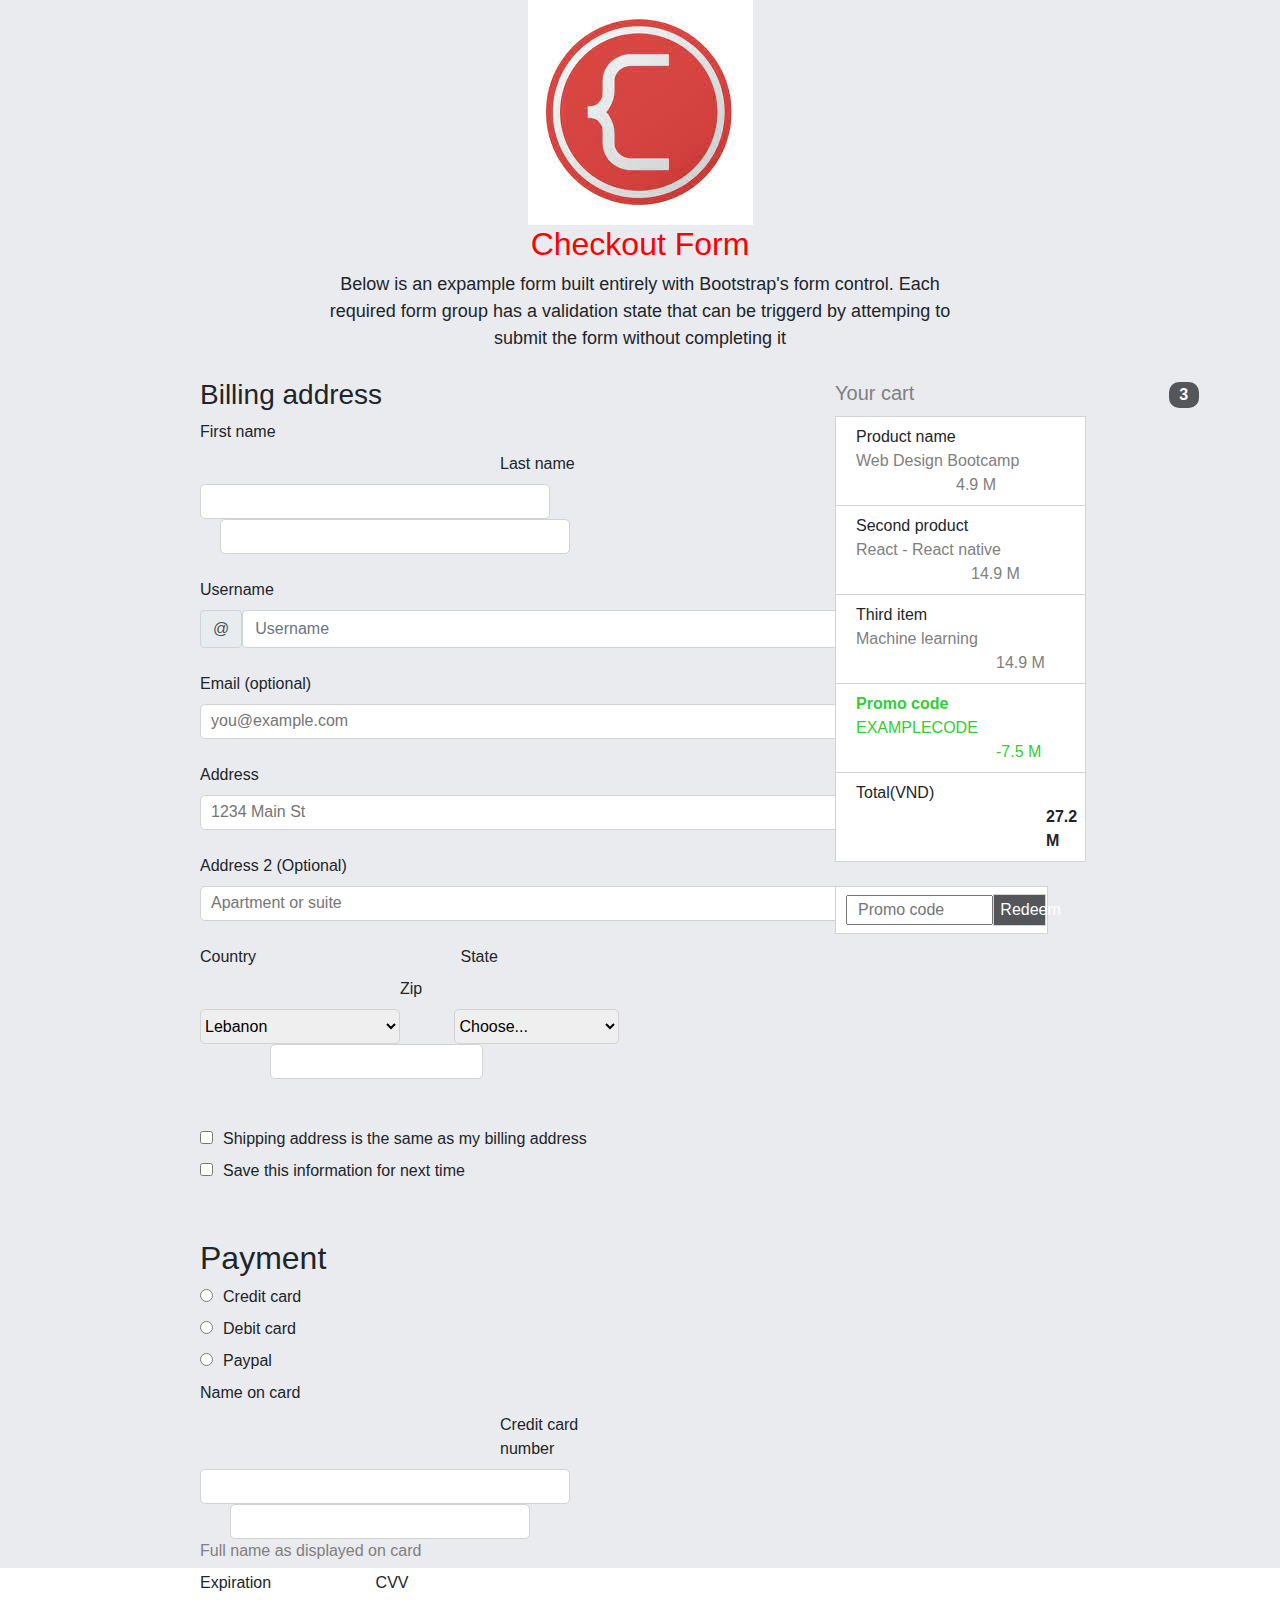
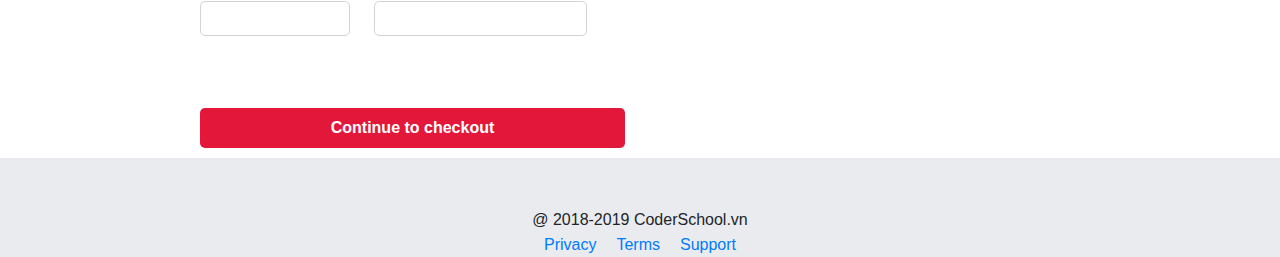
<file: checkout-form/index.html>
<!DOCTYPE html>
<html lang="en">

<head>
    <meta charset="UTF-8">
    <meta http-equiv="X-UA-Compatible" content="IE=edge">
    <meta name="viewport" content="width=device-width, initial-scale=1.0">
    <title>Checkout Form</title>
    <link rel="stylesheet" href="style.css">
    <link rel="stylesheet" crossorigin="anonymous" href="https://use.fontawesome.com/releases/v5.6.3/css/all.css"
        integrity="sha384-UHRtZLI+pbxtHCWp1t77Bi1L4ZtiqrqD80Kn4Z8NTSRyMA2Fd33n5dQ8lWUE00s/" />
    <link rel="stylesheet" crossorigin="anonymous"
        href="https://stackpath.bootstrapcdn.com/bootstrap/4.4.1/css/bootstrap.min.css"
        integrity="sha384-Vkoo8x4CGsO3+Hhxv8T/Q5PaXtkKtu6ug5TOeNV6gBiFeWPGFN9MuhOf23Q9Ifjh" />
    <link rel="icon"
        href="[data-uri]">

</head>

<body>
    <nav>
        <div class="container1">
            <img
                src="[data-uri]">
            <h2 class="heading">Checkout Form</h2>
            <p class="u-heading">Below is an expample form built entirely with Bootstrap's form control.
                Each required form group has a validation state that can be triggerd by attemping to submit the form
                without completing it</p>

        </div>

    </nav>
    <section>
        <div class="container2">
            <div class="left">
                <h3 class="left-heading">Billing address</h3>
                <div class="line1">
                    <label class="firstname">First name</label>
                    <label class="lastname">Last name</label>
                </div>
                <div class="box-line1">
                    <input box class="box1">
                    <input box class="box2">
                </div>
                <br />
                <div class="line2">
                    <label class="username">Username</label>
                </div>
                <div class=box-line2>
                    <div class="box3">
                        <span class="input-group-text" id="basic-addon1">@</span>
                        <input type="text" class="form-control" placeholder="Username" aria-label="Username"
                            aria-describedby="basic-addon1">
                    </div>

                </div>
                <br />
                <div class="line3">


                    <label class="email">Email (optional)</label>


                </div>
                <div class="box-line3">
                    <input placeholder="you@example.com" type="email" class="box4">
                </div>
                <br />
                <div class="line4">
                    <label class="address">Address</label>
                </div>
                <div class="box-line4">
                    <input placeholder="1234 Main St" class="box5">
                </div>
                <br />
                <div class="line5">
                    <label class="address2">Address 2 (Optional)</label>
                </div>
                <div class="box-line5">
                    <input placeholder="Apartment or suite" class="box6">
                </div>
                <br>
                <div class="line6">
                    <label class="Country">Country</label>
                    <label class="state">State</label>
                    <label class="zip">Zip</label>
                </div>

                <div class="box-line6">
                    <select class="country-selection">
                        <option selected>Choose...</option>
                        <option value="Afghanistan">Afghanistan</option>
                        <option value="Albania">Albania</option>
                        <option value="Algeria">Algeria</option>
                        <option value="American Samoa">American Samoa</option>
                        <option value="Andorra">Andorra</option>
                        <option value="Angola">Angola</option>
                        <option value="Anguilla">Anguilla</option>
                        <option value="Antartica">Antarctica</option>
                        <option value="Antigua and Barbuda">Antigua and Barbuda</option>
                        <option value="Argentina">Argentina</option>
                        <option value="Armenia">Armenia</option>
                        <option value="Aruba">Aruba</option>
                        <option value="Australia">Australia</option>
                        <option value="Austria">Austria</option>
                        <option value="Azerbaijan">Azerbaijan</option>
                        <option value="Bahamas">Bahamas</option>
                        <option value="Bahrain">Bahrain</option>
                        <option value="Bangladesh">Bangladesh</option>
                        <option value="Barbados">Barbados</option>
                        <option value="Belarus">Belarus</option>
                        <option value="Belgium">Belgium</option>
                        <option value="Belize">Belize</option>
                        <option value="Benin">Benin</option>
                        <option value="Bermuda">Bermuda</option>
                        <option value="Bhutan">Bhutan</option>
                        <option value="Bolivia">Bolivia</option>
                        <option value="Bosnia and Herzegowina">Bosnia and Herzegowina</option>
                        <option value="Botswana">Botswana</option>
                        <option value="Bouvet Island">Bouvet Island</option>
                        <option value="Brazil">Brazil</option>
                        <option value="British Indian Ocean Territory">British Indian Ocean Territory</option>
                        <option value="Brunei Darussalam">Brunei Darussalam</option>
                        <option value="Bulgaria">Bulgaria</option>
                        <option value="Burkina Faso">Burkina Faso</option>
                        <option value="Burundi">Burundi</option>
                        <option value="Cambodia">Cambodia</option>
                        <option value="Cameroon">Cameroon</option>
                        <option value="Canada">Canada</option>
                        <option value="Cape Verde">Cape Verde</option>
                        <option value="Cayman Islands">Cayman Islands</option>
                        <option value="Central African Republic">Central African Republic</option>
                        <option value="Chad">Chad</option>
                        <option value="Chile">Chile</option>
                        <option value="China">China</option>
                        <option value="Christmas Island">Christmas Island</option>
                        <option value="Cocos Islands">Cocos (Keeling) Islands</option>
                        <option value="Colombia">Colombia</option>
                        <option value="Comoros">Comoros</option>
                        <option value="Congo">Congo</option>
                        <option value="Congo">Congo, the Democratic Republic of the</option>
                        <option value="Cook Islands">Cook Islands</option>
                        <option value="Costa Rica">Costa Rica</option>
                        <option value="Cota D'Ivoire">Cote d'Ivoire</option>
                        <option value="Croatia">Croatia (Hrvatska)</option>
                        <option value="Cuba">Cuba</option>
                        <option value="Cyprus">Cyprus</option>
                        <option value="Czech Republic">Czech Republic</option>
                        <option value="Denmark">Denmark</option>
                        <option value="Djibouti">Djibouti</option>
                        <option value="Dominica">Dominica</option>
                        <option value="Dominican Republic">Dominican Republic</option>
                        <option value="East Timor">East Timor</option>
                        <option value="Ecuador">Ecuador</option>
                        <option value="Egypt">Egypt</option>
                        <option value="El Salvador">El Salvador</option>
                        <option value="Equatorial Guinea">Equatorial Guinea</option>
                        <option value="Eritrea">Eritrea</option>
                        <option value="Estonia">Estonia</option>
                        <option value="Ethiopia">Ethiopia</option>
                        <option value="Falkland Islands">Falkland Islands (Malvinas)</option>
                        <option value="Faroe Islands">Faroe Islands</option>
                        <option value="Fiji">Fiji</option>
                        <option value="Finland">Finland</option>
                        <option value="France">France</option>
                        <option value="France Metropolitan">France, Metropolitan</option>
                        <option value="French Guiana">French Guiana</option>
                        <option value="French Polynesia">French Polynesia</option>
                        <option value="French Southern Territories">French Southern Territories</option>
                        <option value="Gabon">Gabon</option>
                        <option value="Gambia">Gambia</option>
                        <option value="Georgia">Georgia</option>
                        <option value="Germany">Germany</option>
                        <option value="Ghana">Ghana</option>
                        <option value="Gibraltar">Gibraltar</option>
                        <option value="Greece">Greece</option>
                        <option value="Greenland">Greenland</option>
                        <option value="Grenada">Grenada</option>
                        <option value="Guadeloupe">Guadeloupe</option>
                        <option value="Guam">Guam</option>
                        <option value="Guatemala">Guatemala</option>
                        <option value="Guinea">Guinea</option>
                        <option value="Guinea-Bissau">Guinea-Bissau</option>
                        <option value="Guyana">Guyana</option>
                        <option value="Haiti">Haiti</option>
                        <option value="Heard and McDonald Islands">Heard and Mc Donald Islands</option>
                        <option value="Holy See">Holy See (Vatican City State)</option>
                        <option value="Honduras">Honduras</option>
                        <option value="Hong Kong">Hong Kong</option>
                        <option value="Hungary">Hungary</option>
                        <option value="Iceland">Iceland</option>
                        <option value="India">India</option>
                        <option value="Indonesia">Indonesia</option>
                        <option value="Iran">Iran (Islamic Republic of)</option>
                        <option value="Iraq">Iraq</option>
                        <option value="Ireland">Ireland</option>
                        <option value="Israel">Israel</option>
                        <option value="Italy">Italy</option>
                        <option value="Jamaica">Jamaica</option>
                        <option value="Japan">Japan</option>
                        <option value="Jordan">Jordan</option>
                        <option value="Kazakhstan">Kazakhstan</option>
                        <option value="Kenya">Kenya</option>
                        <option value="Kiribati">Kiribati</option>
                        <option value="Democratic People's Republic of Korea">Korea, Democratic People's Republic of
                        </option>
                        <option value="Korea">Korea, Republic of</option>
                        <option value="Kuwait">Kuwait</option>
                        <option value="Kyrgyzstan">Kyrgyzstan</option>
                        <option value="Lao">Lao People's Democratic Republic</option>
                        <option value="Latvia">Latvia</option>
                        <option value="Lebanon" selected>Lebanon</option>
                        <option value="Lesotho">Lesotho</option>
                        <option value="Liberia">Liberia</option>
                        <option value="Libyan Arab Jamahiriya">Libyan Arab Jamahiriya</option>
                        <option value="Liechtenstein">Liechtenstein</option>
                        <option value="Lithuania">Lithuania</option>
                        <option value="Luxembourg">Luxembourg</option>
                        <option value="Macau">Macau</option>
                        <option value="Macedonia">Macedonia, The Former Yugoslav Republic of</option>
                        <option value="Madagascar">Madagascar</option>
                        <option value="Malawi">Malawi</option>
                        <option value="Malaysia">Malaysia</option>
                        <option value="Maldives">Maldives</option>
                        <option value="Mali">Mali</option>
                        <option value="Malta">Malta</option>
                        <option value="Marshall Islands">Marshall Islands</option>
                        <option value="Martinique">Martinique</option>
                        <option value="Mauritania">Mauritania</option>
                        <option value="Mauritius">Mauritius</option>
                        <option value="Mayotte">Mayotte</option>
                        <option value="Mexico">Mexico</option>
                        <option value="Micronesia">Micronesia, Federated States of</option>
                        <option value="Moldova">Moldova, Republic of</option>
                        <option value="Monaco">Monaco</option>
                        <option value="Mongolia">Mongolia</option>
                        <option value="Montserrat">Montserrat</option>
                        <option value="Morocco">Morocco</option>
                        <option value="Mozambique">Mozambique</option>
                        <option value="Myanmar">Myanmar</option>
                        <option value="Namibia">Namibia</option>
                        <option value="Nauru">Nauru</option>
                        <option value="Nepal">Nepal</option>
                        <option value="Netherlands">Netherlands</option>
                        <option value="Netherlands Antilles">Netherlands Antilles</option>
                        <option value="New Caledonia">New Caledonia</option>
                        <option value="New Zealand">New Zealand</option>
                        <option value="Nicaragua">Nicaragua</option>
                        <option value="Niger">Niger</option>
                        <option value="Nigeria">Nigeria</option>
                        <option value="Niue">Niue</option>
                        <option value="Norfolk Island">Norfolk Island</option>
                        <option value="Northern Mariana Islands">Northern Mariana Islands</option>
                        <option value="Norway">Norway</option>
                        <option value="Oman">Oman</option>
                        <option value="Pakistan">Pakistan</option>
                        <option value="Palau">Palau</option>
                        <option value="Panama">Panama</option>
                        <option value="Papua New Guinea">Papua New Guinea</option>
                        <option value="Paraguay">Paraguay</option>
                        <option value="Peru">Peru</option>
                        <option value="Philippines">Philippines</option>
                        <option value="Pitcairn">Pitcairn</option>
                        <option value="Poland">Poland</option>
                        <option value="Portugal">Portugal</option>
                        <option value="Puerto Rico">Puerto Rico</option>
                        <option value="Qatar">Qatar</option>
                        <option value="Reunion">Reunion</option>
                        <option value="Romania">Romania</option>
                        <option value="Russia">Russian Federation</option>
                        <option value="Rwanda">Rwanda</option>
                        <option value="Saint Kitts and Nevis">Saint Kitts and Nevis</option>
                        <option value="Saint LUCIA">Saint LUCIA</option>
                        <option value="Saint Vincent">Saint Vincent and the Grenadines</option>
                        <option value="Samoa">Samoa</option>
                        <option value="San Marino">San Marino</option>
                        <option value="Sao Tome and Principe">Sao Tome and Principe</option>
                        <option value="Saudi Arabia">Saudi Arabia</option>
                        <option value="Senegal">Senegal</option>
                        <option value="Seychelles">Seychelles</option>
                        <option value="Sierra">Sierra Leone</option>
                        <option value="Singapore">Singapore</option>
                        <option value="Slovakia">Slovakia (Slovak Republic)</option>
                        <option value="Slovenia">Slovenia</option>
                        <option value="Solomon Islands">Solomon Islands</option>
                        <option value="Somalia">Somalia</option>
                        <option value="South Africa">South Africa</option>
                        <option value="South Georgia">South Georgia and the South Sandwich Islands</option>
                        <option value="Span">Spain</option>
                        <option value="SriLanka">Sri Lanka</option>
                        <option value="St. Helena">St. Helena</option>
                        <option value="St. Pierre and Miguelon">St. Pierre and Miquelon</option>
                        <option value="Sudan">Sudan</option>
                        <option value="Suriname">Suriname</option>
                        <option value="Svalbard">Svalbard and Jan Mayen Islands</option>
                        <option value="Swaziland">Swaziland</option>
                        <option value="Sweden">Sweden</option>
                        <option value="Switzerland">Switzerland</option>
                        <option value="Syria">Syrian Arab Republic</option>
                        <option value="Taiwan">Taiwan, Province of China</option>
                        <option value="Tajikistan">Tajikistan</option>
                        <option value="Tanzania">Tanzania, United Republic of</option>
                        <option value="Thailand">Thailand</option>
                        <option value="Togo">Togo</option>
                        <option value="Tokelau">Tokelau</option>
                        <option value="Tonga">Tonga</option>
                        <option value="Trinidad and Tobago">Trinidad and Tobago</option>
                        <option value="Tunisia">Tunisia</option>
                        <option value="Turkey">Turkey</option>
                        <option value="Turkmenistan">Turkmenistan</option>
                        <option value="Turks and Caicos">Turks and Caicos Islands</option>
                        <option value="Tuvalu">Tuvalu</option>
                        <option value="Uganda">Uganda</option>
                        <option value="Ukraine">Ukraine</option>
                        <option value="United Arab Emirates">United Arab Emirates</option>
                        <option value="United Kingdom">United Kingdom</option>
                        <option value="United States">United States</option>
                        <option value="United States Minor Outlying Islands">United States Minor Outlying Islands
                        </option>
                        <option value="Uruguay">Uruguay</option>
                        <option value="Uzbekistan">Uzbekistan</option>
                        <option value="Vanuatu">Vanuatu</option>
                        <option value="Venezuela">Venezuela</option>
                        <option value="Vietnam">Viet Nam</option>
                        <option value="Virgin Islands (British)">Virgin Islands (British)</option>
                        <option value="Virgin Islands (U.S)">Virgin Islands (U.S.)</option>
                        <option value="Wallis and Futana Islands">Wallis and Futuna Islands</option>
                        <option value="Western Sahara">Western Sahara</option>
                        <option value="Yemen">Yemen</option>
                        <option value="Serbia">Serbia</option>
                        <option value="Zambia">Zambia</option>
                        <option value="Zimbabwe">Zimbabwe</option>
                    </select>
                    <select class="state-selection">
                        <option selected>Choose...</option>
                        <option value="AL">Alabama</option>
                        <option value="AK">Alaska</option>
                        <option value="AZ">Arizona</option>
                        <option value="AR">Arkansas</option>
                        <option value="CA">California</option>
                        <option value="CO">Colorado</option>
                        <option value="CT">Connecticut</option>
                        <option value="DE">Delaware</option>
                        <option value="DC">District Of Columbia</option>
                        <option value="FL">Florida</option>
                        <option value="GA">Georgia</option>
                        <option value="HI">Hawaii</option>
                        <option value="ID">Idaho</option>
                        <option value="IL">Illinois</option>
                        <option value="IN">Indiana</option>
                        <option value="IA">Iowa</option>
                        <option value="KS">Kansas</option>
                        <option value="KY">Kentucky</option>
                        <option value="LA">Louisiana</option>
                        <option value="ME">Maine</option>
                        <option value="MD">Maryland</option>
                        <option value="MA">Massachusetts</option>
                        <option value="MI">Michigan</option>
                        <option value="MN">Minnesota</option>
                        <option value="MS">Mississippi</option>
                        <option value="MO">Missouri</option>
                        <option value="MT">Montana</option>
                        <option value="NE">Nebraska</option>
                        <option value="NV">Nevada</option>
                        <option value="NH">New Hampshire</option>
                        <option value="NJ">New Jersey</option>
                        <option value="NM">New Mexico</option>
                        <option value="NY">New York</option>
                        <option value="NC">North Carolina</option>
                        <option value="ND">North Dakota</option>
                        <option value="OH">Ohio</option>
                        <option value="OK">Oklahoma</option>
                        <option value="OR">Oregon</option>
                        <option value="PA">Pennsylvania</option>
                        <option value="RI">Rhode Island</option>
                        <option value="SC">South Carolina</option>
                        <option value="SD">South Dakota</option>
                        <option value="TN">Tennessee</option>
                        <option value="TX">Texas</option>
                        <option value="UT">Utah</option>
                        <option value="VT">Vermont</option>
                        <option value="VA">Virginia</option>
                        <option value="WA">Washington</option>
                        <option value="WV">West Virginia</option>
                        <option value="WI">Wisconsin</option>
                        <option value="WY">Wyoming</option>
                    </select>
                    <input box class="zipbox">
                </div>
                <br>
                <br>
                <div class="check-line1-2">
                    <input type="checkbox" class="checkbox1"><label class="check-line">Shipping address is the same as my billing
                        address</label>
                    <br>
                    <input type="checkbox" class="checkbox1"><label class="check-line">Save this information for next time</label>

                </div>
                <br>
                <br>
                <div class="payment">
                    <h2>Payment</h2>
                    <input type="radio"><label class="payment1">Credit card</label>
                    <br>
                    <input type="radio"><label class="payment1">Debit card</label>
                    <br>
                    <input type="radio"><label class="payment1">Paypal</label>
                </div>
                <div class="payment-line1">
                    <label class="cardname">Name on card</label>
                    <label class="cardnumber">Credit card number</label>
                </div>
                <div class="payment-line2">
                    <input box class="payment-box1">
                    <input box class="payment-box2">
                </div>
                <div class="payment-line3">
                    <label>Full name as displayed on card</label>
                </div>
                <div class="payment-line4">
                    <label class="expiration">Expiration</label>
                    <label class="cvv">CVV</label>
                </div>
                <div class="payment-line5">
                    <input box class="payment-box3">
                    <input box class="payment-box4">
                </div>
                <br>
                <br>
                <br>
                <div class="continue-btn">
                    <button class="continue-btn1">Continue to checkout</button>
                </div>


            </div>
            <div class="right">

                <label class=right-heading>Your cart</label>



                <button class="right-heading-btn">3</button>

                <table>
                    <tr>
                        <td>
                            <div class="product-name">Product name
                                <div class="web-bootcamp">Web Design Bootcamp</div>
                            </div>
                            
                            <div class="price1">4.9 M</div>
                        </td>




                    </tr>
                    <tr>
                        <td>
                            <div class="second-product">Second product <div class="react">React - React native</div> </div>
                            <div class="price2">14.9 M</div>
                        </td>

                    </tr>
                    <tr>
                        <td>
                            <div class="third-item">Third item <div class="machine">Machine learning</div></div>
                            <div class="price3">14.9 M</div>

                        </td>

                    </tr>
                    <tr>
                        <td>
                            <div class="promo-code">
                                <div class="promo-code1">Promo code </div><div class="examplecode">EXAMPLECODE</div>
                            </div>
                            <div class="price4">-7.5 M</div>
                        </td>

                    </tr>
                    <tr>
                        <td>
                            <div class="total">Total(VND)</div>
                            <div class="price5">27.2 M</div>
                        </td>

                    </tr>
                </table>
                <br>
                <div class="right-box">
                    <input placeholder="Promo code" class="code-box">
                    <button class="redeem">Redeem</button>
                </div>
            </div>
           
            
        </div>
    </section>
    <footer>
        <div class="final">
            <label>@ 2018-2019 CoderSchool.vn</label>
        </div>
        <div class="final1">
            <a class="privacy" href="#">Privacy</a>
            <a class="terms" href="#">Terms</a>
            <a class="support" href="#">Support</a>
        </div>
    </footer>
    <script src="https://code.jquery.com/jquery-3.4.1.slim.min.js"
        integrity="sha384-J6qa4849blE2+poT4WnyKhv5vZF5SrPo0iEjwBvKU7imGFAV0wwj1yYfoRSJoZ+n"
        crossorigin="anonymous"></script>
    <script src="https://cdn.jsdelivr.net/npm/popper.js@1.16.0/dist/umd/popper.min.js"
        integrity="sha384-Q6E9RHvbIyZFJoft+2mJbHaEWldlvI9IOYy5n3zV9zzTtmI3UksdQRVvoxMfooAo"
        crossorigin="anonymous"></script>
    <script src="https://stackpath.bootstrapcdn.com/bootstrap/4.4.1/js/bootstrap.min.js"
        integrity="sha384-wfSDF2E50Y2D1uUdj0O3uMBJnjuUD4Ih7YwaYd1iqfktj0Uod8GCExl3Og8ifwB6"
        crossorigin="anonymous"></script>
</body>

</html>
</file>
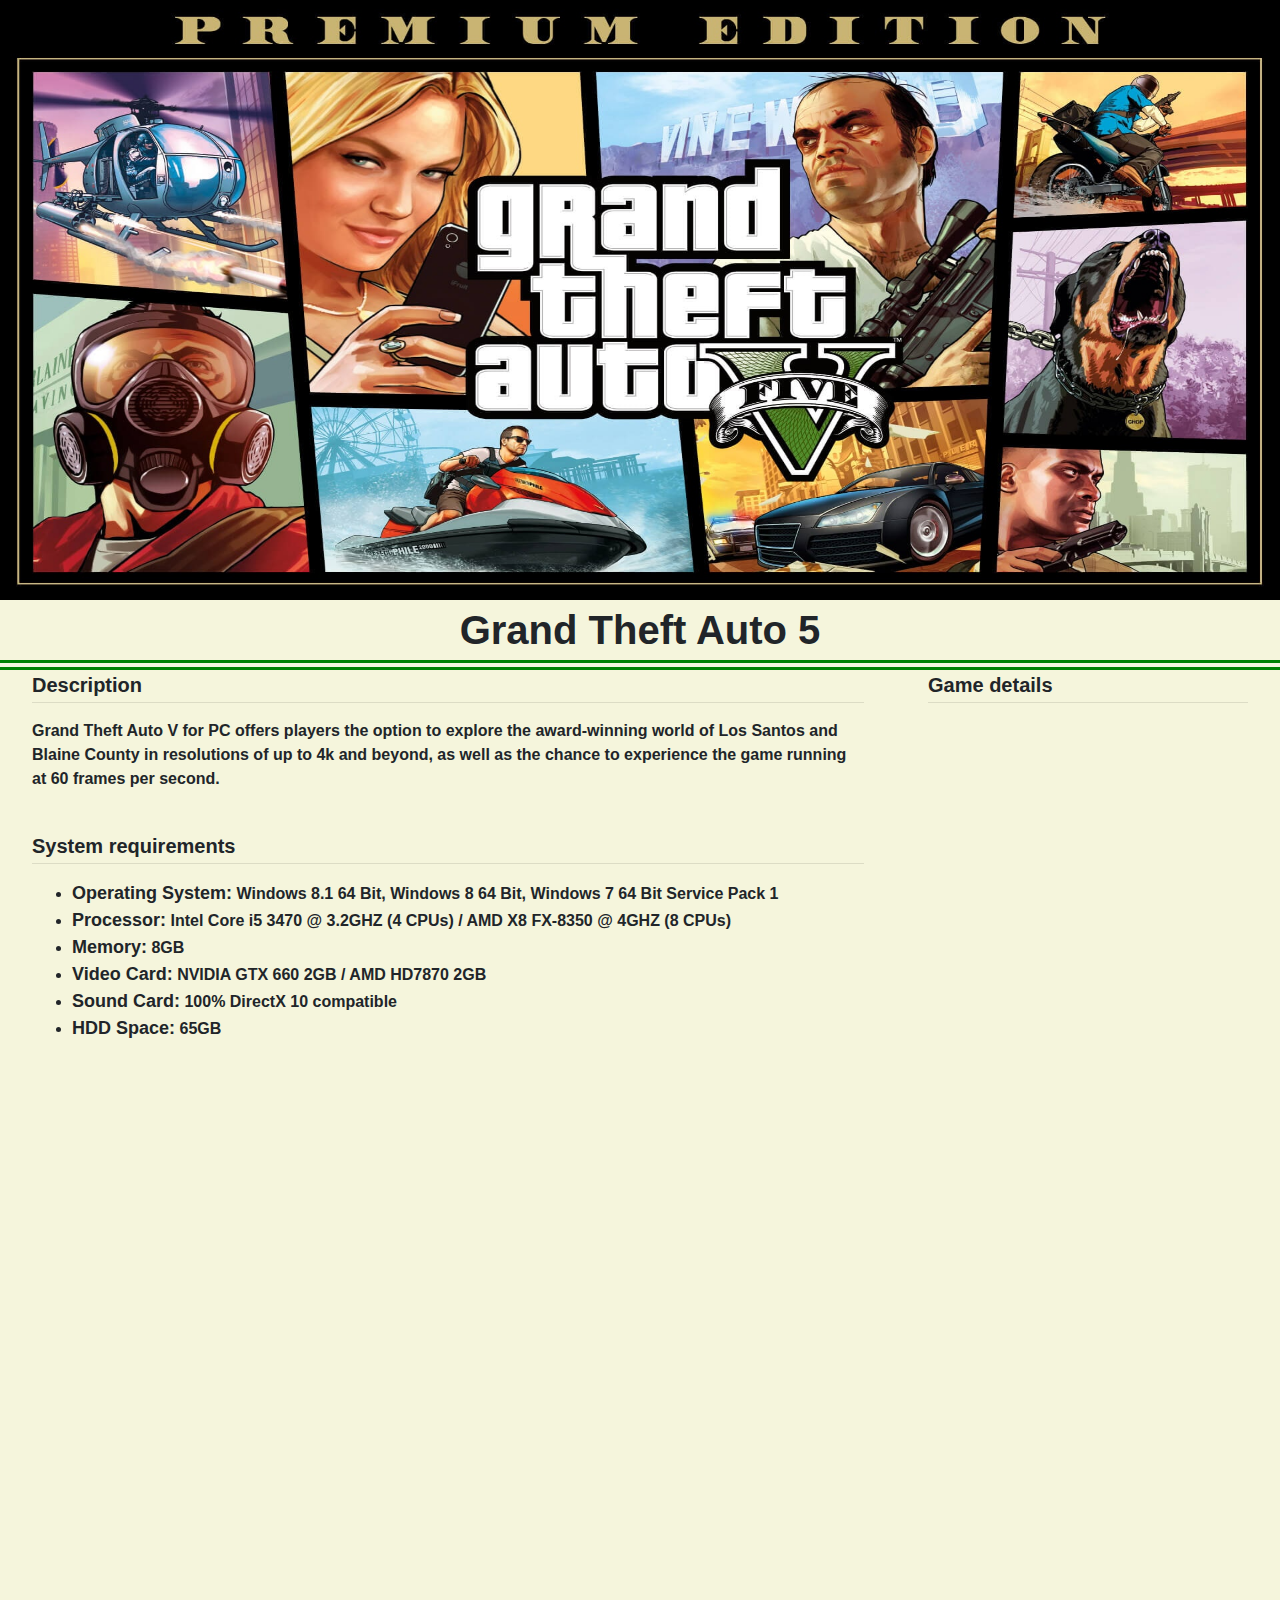
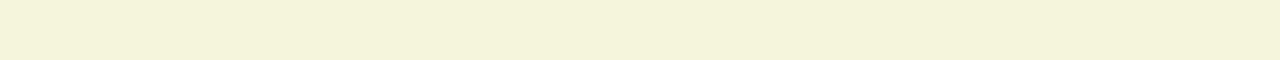
<file: Long/game-page/index.html>
<!DOCTYPE html>
<html lang="en">

<head>
    <meta charset="UTF-8">
    <meta http-equiv="X-UA-Compatible" content="IE=edge">
    <meta name="viewport" content="width=device-width, initial-scale=1.0">
    <title>Game</title>
    <link rel="stylesheet" href="https://maxcdn.bootstrapcdn.com/bootstrap/4.0.0/css/bootstrap.min.css" integrity="sha384-Gn5384xqQ1aoWXA+058RXPxPg6fy4IWvTNh0E263XmFcJlSAwiGgFAW/dAiS6JXm" crossorigin="anonymous">
    <link rel="stylesheet" href="style.css" />
</head>

<body>
    <div class="top-img-div">
        <img class="game-img" src="img/GTA5.jpg" alt="game" />
    </div>


    <span class="big-bolded"> Grand Theft Auto 5</span>


    <div class="info-board">
        <div class="general-info">
            <span class="headtag">Description</span>
            <hr style="margin-top: 2px;">
            <p>Grand Theft Auto V for PC offers players the option to explore the award-winning world of Los Santos and Blaine County in resolutions of up to 4k and beyond, as well as the chance to experience the game running at 60 frames per second.</p>
            <br>
            <span class="headtag">System requirements</span>
            <hr style="margin-top:2px;">
            <ul>
                <li><span>Operating System:</span> Windows 8.1 64 Bit, Windows 8 64 Bit, Windows 7 64 Bit Service Pack 1</li>
                <li><span>Processor:</span> Intel Core i5 3470 @ 3.2GHZ (4 CPUs) / AMD X8 FX-8350 @ 4GHZ (8 CPUs)</li>
                <li><span>Memory:</span> 8GB</li>
                <li><span>Video Card:</span> NVIDIA GTX 660 2GB / AMD HD7870 2GB</li>
                <li><span>Sound Card:</span> 100% DirectX 10 compatible</li>
                <li><span>HDD Space:</span> 65GB</li>
            </ul>
        </div>
        <div class="left">
            <span class="headtag ">Game details</span>
            <hr style="margin-top:2px; ">
            <div class="details">
                <div class="tags">

                </div>
            </div>
        </div>
    </div>

</body>

</html>
</file>
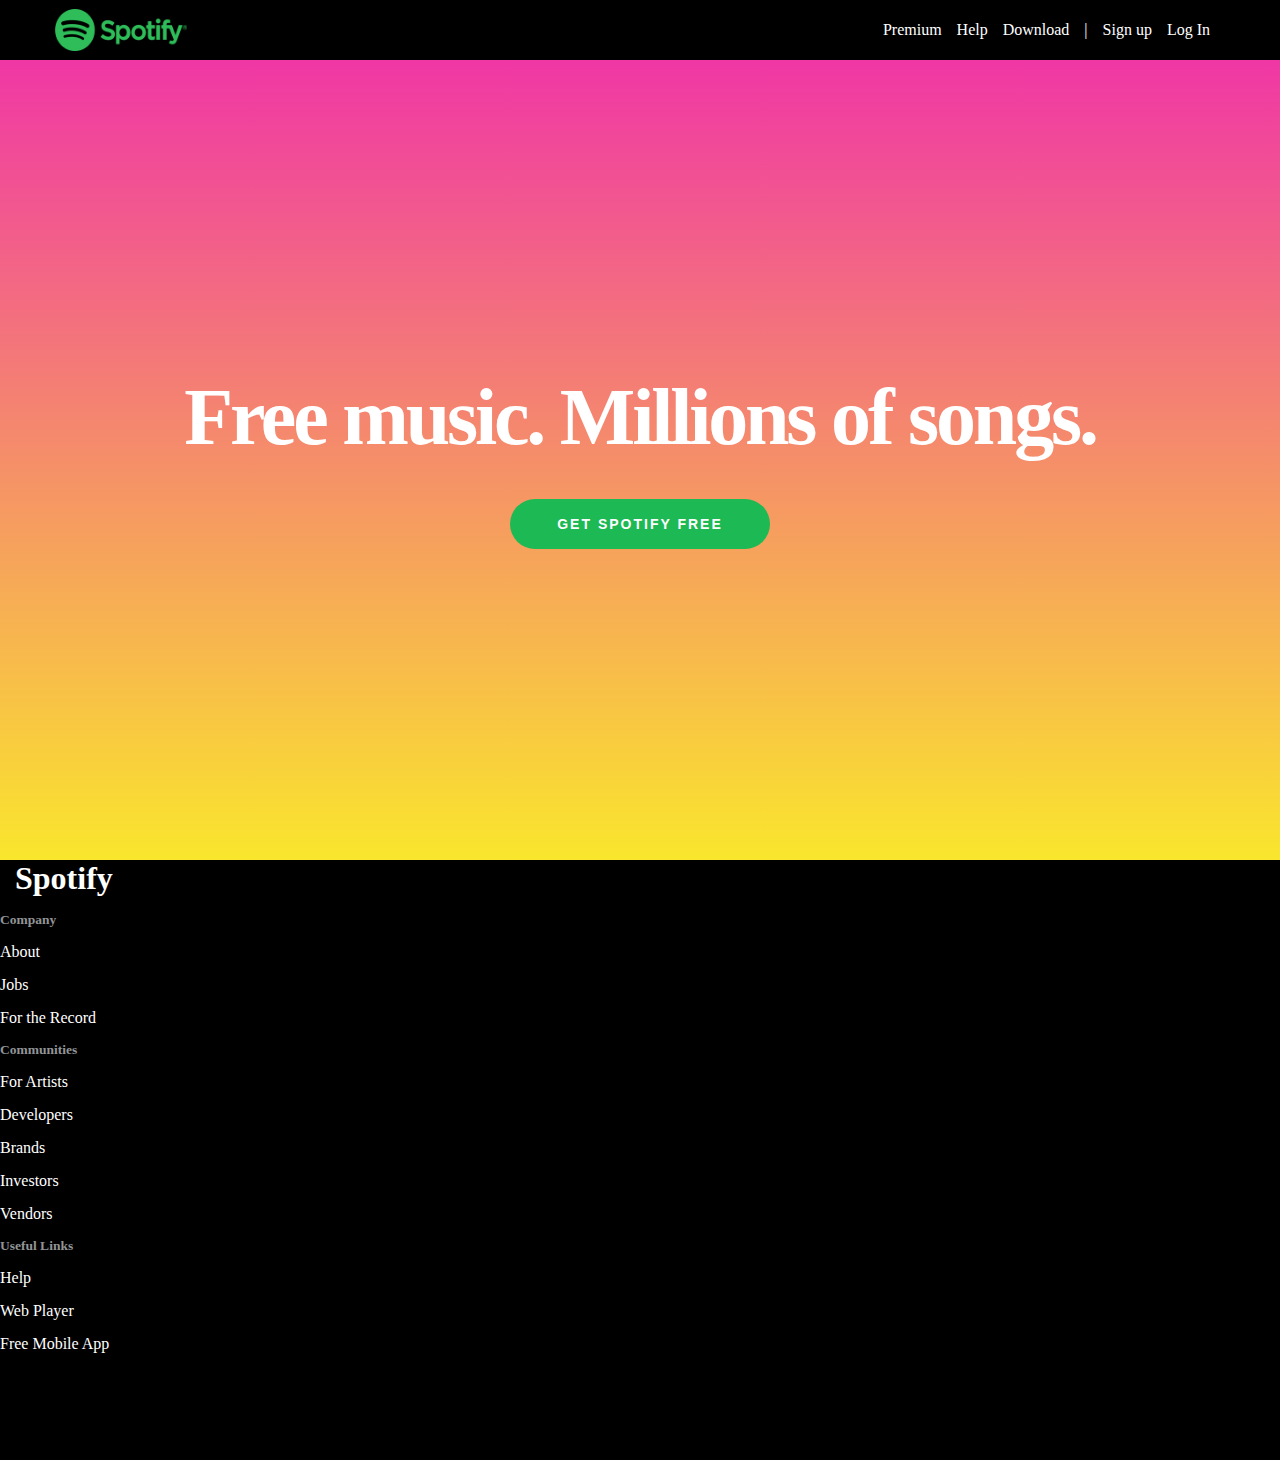
<file: Long/Spotify/index.html>
<!DOCTYPE html>
<html lang="en">

<head>
    <meta charset="UTF-8">
    <meta http-equiv="X-UA-Compatible" content="IE=edge">
    <meta name="viewport" content="width=device-width, initial-scale=1.0">
    <title>Spotify</title>
    <link rel="stylesheet" href="css/style.css" />
    <link rel="stylesheet" crossorigin="anonymous" href="https://use.fontawesome.com/releases/v5.6.3/css/all.css" integrity="sha384-UHRtZLI+pbxtHCWp1t77Bi1L4ZtiqrqD80Kn4Z8NTSRyMA2Fd33n5dQ8lWUE00s/" crossorigin="anonymous" />
</head>

<body>
    <nav>
        <div class="container" style="align-items: center;">
            <img class="spotify-logo" src="img/spotify-logo.png" alt="spotify-logo" />
            <ul>
                <li><a href="#">Premium</a></li>
                <li><a href="#">Help</a></li>
                <li><a href="#">Download</a></li>
                <li><a>|</a></li>
                <li><a href="#">Sign up</a></li>
                <li><a href="#">Log In</a></li>
            </ul>
        </div>
    </nav>
    <section>
        <div class="hero-img">
            <div class="container">
                <h1 id="title">Free music. Millions of songs.</h1>
                <button class="btn-spotify">get spotify free</button>
            </div>
        </div>
    </section>
    <footer>
        <div class="containerfooS">
            <div class="column footer-logo">
                <i class="fab fa-spotify"></i>
                <h1>Spotify</h1>
            </div>
            <div class="column left">
                <h1>Company</h1>
                <p>About</p>
                <p>Jobs</p>
                <p>For the Record</p>
            </div>
            <div class="column left">
                <h1>Communities</h1>
                <p>For Artists</p>
                <p>Developers</p>
                <p>Brands</p>
                <p>Investors</p>
                <p>Vendors</p>
            </div>
            <div class="column left">
                <h1>Useful Links</h1>
                <p>Help</p>
                <p>Web Player</p>
                <p>Free Mobile App</p>
            </div>
            <div class="column footer-icons right">
                <i class="fab fa-instagram"></i>
                <i class="fab fa-facebook"></i>
                <i class="fab fa-twitter"></i>
            </div>
        </div>
    </footer>
</body>

</html>
</file>
<file: checkout-form/style.css>
/* *{
    background-color: lightgray;
} */

nav{
    
    height: 40%;
    width:100%;
    display:flex;
    align-content: center;
}
.heading{
    color:red;
}
.u-heading{
    display:flex;
    text-align: center;
    width: 50%;
    font-size:18px;
}

.container1{
    display:flex;
    justify-content: center;
    flex-direction: column;
    align-items: center;
    height:100%;
    background-color: #e9ebee;}
section{
    height: 1150px;
    width:100%;
}
.container2{

    height:1200px;
    background-color: #e9ebee;
    padding-bottom: 0;
}

.left,
.right{
    float:left;
    width: calc(50% - 5px);
    padding: 10px;
}
.right{
    padding-left:200px;
}
.left{
    padding-left: 200px;
}
.lastname{
    margin-left: 300px;
}
.box1{
    width: 350px;
    border-radius:5px;
    border:1px solid lightgray;
    height:35px;
   
}
.box2{
    margin-left:20px;
    width: 350px;
    border-radius:5px;
    border:1px solid lightgray;
    height:35px;
   
   
}
.box3{
    width:720px;
    
    display:flex;
    flex-direction:row;
}

.box4{
    width:720px;
    border-radius:5px;
    border:1px solid lightgray;
    height:35px;
    padding-left:10px;
   
}
.box5{
    width:720px;
    border-radius:5px;
    border:1px solid lightgray;
    height:35px;
    padding-left:10px;
}
.box6{
    width:720px;
    border-radius:5px;
    border:1px solid lightgray;
    height:35px;
    padding-left:10px;
}
.country-selection{
    width: 200px;
    border-radius:5px;
    border:1px solid lightgray;
    height:35px;
}
.state{
    margin-left : 200px;
   
}
.zip{
    margin-left: 200px;

}
.state-selection{
    margin-left: 50px;
    border-radius:5px;
    border:1px solid lightgray;
    height:35px;
}
.zipbox{
    margin-left: 70px;
    border-radius:5px;
    border:1px solid lightgray;
    height:35px;}
   
.check-line{
    margin-left:10px;
}
.payment1{
    margin-left:10px;
}
.cardnumber{
    margin-left:300px;
}
.payment-box1{
    width: 370px; border-radius:5px;
    border:1px solid lightgray;
    height:35px;}
   
.payment-box2{
    margin-left: 30px;
    width:300px;
    border-radius:5px;
    border:1px solid lightgray;
    height:35px;}
    
.payment-line3{
color:gray;
}
.payment-line4{
    height:30px;
}
.cvv{
    margin-left:100px;
    border-radius:5px;
    
    height:35px;
}
.payment-box3{
    width:150px;
    border-radius:5px;
    border:1px solid lightgray;
    height:35px;
}
.payment-box4{
    margin-left:20px;
    border-radius:5px;
    border:1px solid lightgray;
    height:35px;
}
.checkbox1{
    background-color: red;
   
  
}
.continue-btn1{
    background-color: 
    #e31739
    ;
    color: white;
    display:flex;
    justify-content: center;
    align-items: center;
    width:100%;
    height:40px;
    border:none;
    border-radius:5px;
    font-weight:600;
    
}
.continue-btn{
    display:flex;
    justify-content: center;
    
    
}
.right-heading{
    font-size:20px;
    font-weight:500;
    color:gray;
}
.right-heading-btn{
    margin-left:250px;
    background-color: #545659;
    font-size:500;
    color:white;
    border:none;
    border-radius:10px;
    width:30px;
   font-weight:bold;

}
table {
    font-family: arial, sans-serif;
    border-collapse: collapse;
    width: 50% ;
    background-color:white;
   
  }
  
  td, th {
    border:1px solid lightgray;;
    text-align: left;
    padding: 8px;
    padding-left:20px;
  }
  td:hover{
      background-color:lightgray;

  }
  .right-box{
      width:50%;
      border:1px solid lightgray;
      height:3em;
      background-color:white;
      display:flex;
      align-items: center;
      width:50%;
  }
  .code-box{
      margin-left: 10px;
      width:70%;
      padding-left:10px;
     

  }
  .redeem{
      width:25%;
      background-color:#545659;
      color:white;
      border:1.5px solid lightgray;
      height:32px;
  }
  .product-name, .price1{
      float:left;
      width: calc(50%-50px);
      
  }
  .web-bootcamp{
      color:gray;
  }
  .price1{
      margin-left: 100px;
      color:gray;
  }
  .second-product,.price2{
      float:left;
      width:calc(50%-50px);
  }
  .react{
      color:gray;
  }
  .price2{
      margin-left:115px;
      color:gray;
  }
  .third-item,.price3{
      float:left;
      width:calc(50%-50px);
  }
  .machine{
      color:gray;
  }
  .price3{
      margin-left:140px;
      color:gray;
  }
  .promo-code,.price4{
    float:left;
    width:calc(50%-50px);
    color:limegreen;
  }
  .promo-code1{
      font-weight:600;
  }
  .examplecode{
      font-weight:0;
  }
  .price4{
      margin-left:140px;
      
  }
  .total,.price5{
      float:left;
      width:calc(50%-50px);
      
  }
  .price5{
      margin-left: 190px;
      font-weight: 700;
  }
  .footer{
      height:200px;
    
  }
  .final{
      padding-top:50px;
      background-color:#e9ebee ;
        height:75px;
      width:100%;
      display: flex;
      justify-content: center;
     
  }
  .final1{
      background-color:#e9ebee ;
      width:100%;
      display:flex;
      justify-content: center;
      align-items: flex-start;
  }
  .terms{
      margin-left:20px;
  }
  .support{
      margin-left:20px;
  }
</file>
<file: Long/game-page/style.css>
body {
    background-color: beige;
    text-align: center;
}

.top-img-div {
    justify-content: center;
    display: flex;
    max-height: 600px;
    position: sticky;
}

.game-img {
    width: 100%;
    height: auto;
    display: block;
}

.info-board {
    font-size: 20px;
    font-weight: 600;
    text-align: left;
    display: flex;
    min-height: 1000px;
    border-style: double hidden hidden hidden;
    border-color: green;
    border-width: 10px;
    justify-content: space-around;
}

.big-bolded {
    font-size: 40px;
    font-weight: bolder;
}

.general-info {
    font-size: 16px;
    width: 65%;
}

span {
    font-size: 18px;
    font-weight: bold;
}

.headtag {
    font-size: 20px;
}

.left {
    width: 25%;
}

.details {
    display: flex;
}
</file>
<file: Long/Spotify/css/style.css>
* {
    color: white;
    margin: 0px;
}

nav {
    height: 60px;
    background-color: black;
}

section {
    height: 800px;
    background-color: orange;
}

footer {
    height: 600px;
    background-color: black;
}

.spotify-logo {
    width: 132px;
    height: 41.88px;
}

.container {
    height: 100%;
    display: flex;
    margin: 0 auto;
    padding: 0px 15px;
    max-width: 1170px;
}

.container>ul {
    flex: 1;
    display: flex;
    align-items: center;
    justify-content: flex-end;
}

ul>li {
    list-style: none;
    margin-right: 15px;
}

ul>li>a {
    text-decoration: none;
}

section {
    height: 800px;
    background-color: #f037a5;
    background: linear-gradient(#f037a5 -60%, #fae62d 140%);
    background: -webkit-gradient( linear, left top, left bottom, color-stop(-60%, #f037a5), color-stop(140%, #fae62d));
}

.hero-img {
    height: 100%;
    background-size: cover;
    background-position: center;
    background-repeat: no-repeat;
    background-image: url("https://www.scdn.co/i/home/hero-burst.svg");
}

#title {
    color: white;
    font-size: 80px;
    font-weight: 900;
    line-height: 1.15;
    text-align: center;
    margin-bottom: 20px;
    letter-spacing: -0.04em;
}

section .container {
    flex-direction: column;
    justify-content: center;
}

.btn-spotify {
    border: 0px;
    width: 260px;
    color: white;
    margin: 0 auto;
    line-height: 1;
    font-size: 14px;
    margin-top: 16px;
    font-weight: bold;
    letter-spacing: 2px;
    border-radius: 500px;
    padding: 18px 42px 18px;
    background-color: #1db954;
    text-transform: uppercase;
    transition-duration: 0.3s;
}

.btn-spotify:hover {
    cursor: pointer;
    background-color: #1ed760;
}

.containerfoo {
    height: 100%;
    display: flex;
    margin: 0 auto;
    padding: 20px 15px;
    max-width: 1170px;
}

.column>h1 {
    color: #919496;
    font-size: 13.5px;
}

.column>h1,
p {
    margin-bottom: 15px;
}

.footer-logo {
    display: flex;
    width: 20%;
}

.footer-logo>h1 {
    color: white;
    font-size: 2em;
    margin-left: 15px;
    margin-bottom: 15px;
}

.footer-icons {
    flex: 3;
    display: flex;
    justify-content: center;
}

.footer-icons>.fab {
    margin: 15px;
}

.footer-icons>.fab:hover {
    color: green;
}

.footer {
    display: flex;
    padding: 20px;
}

.containerfoo>.left {
    flex: 1;
    justify-content: space-between;
}

.containerfoo>.right {
    flex: 1;
    justify-content: flex-end;
}

.fab {
    font-size: 50px;
}

a:hover {
    color: green;
}

.column>p:hover {
    color: green;
    cursor: pointer;
}

.left>p:hover {
    color: green;
}
</file>
